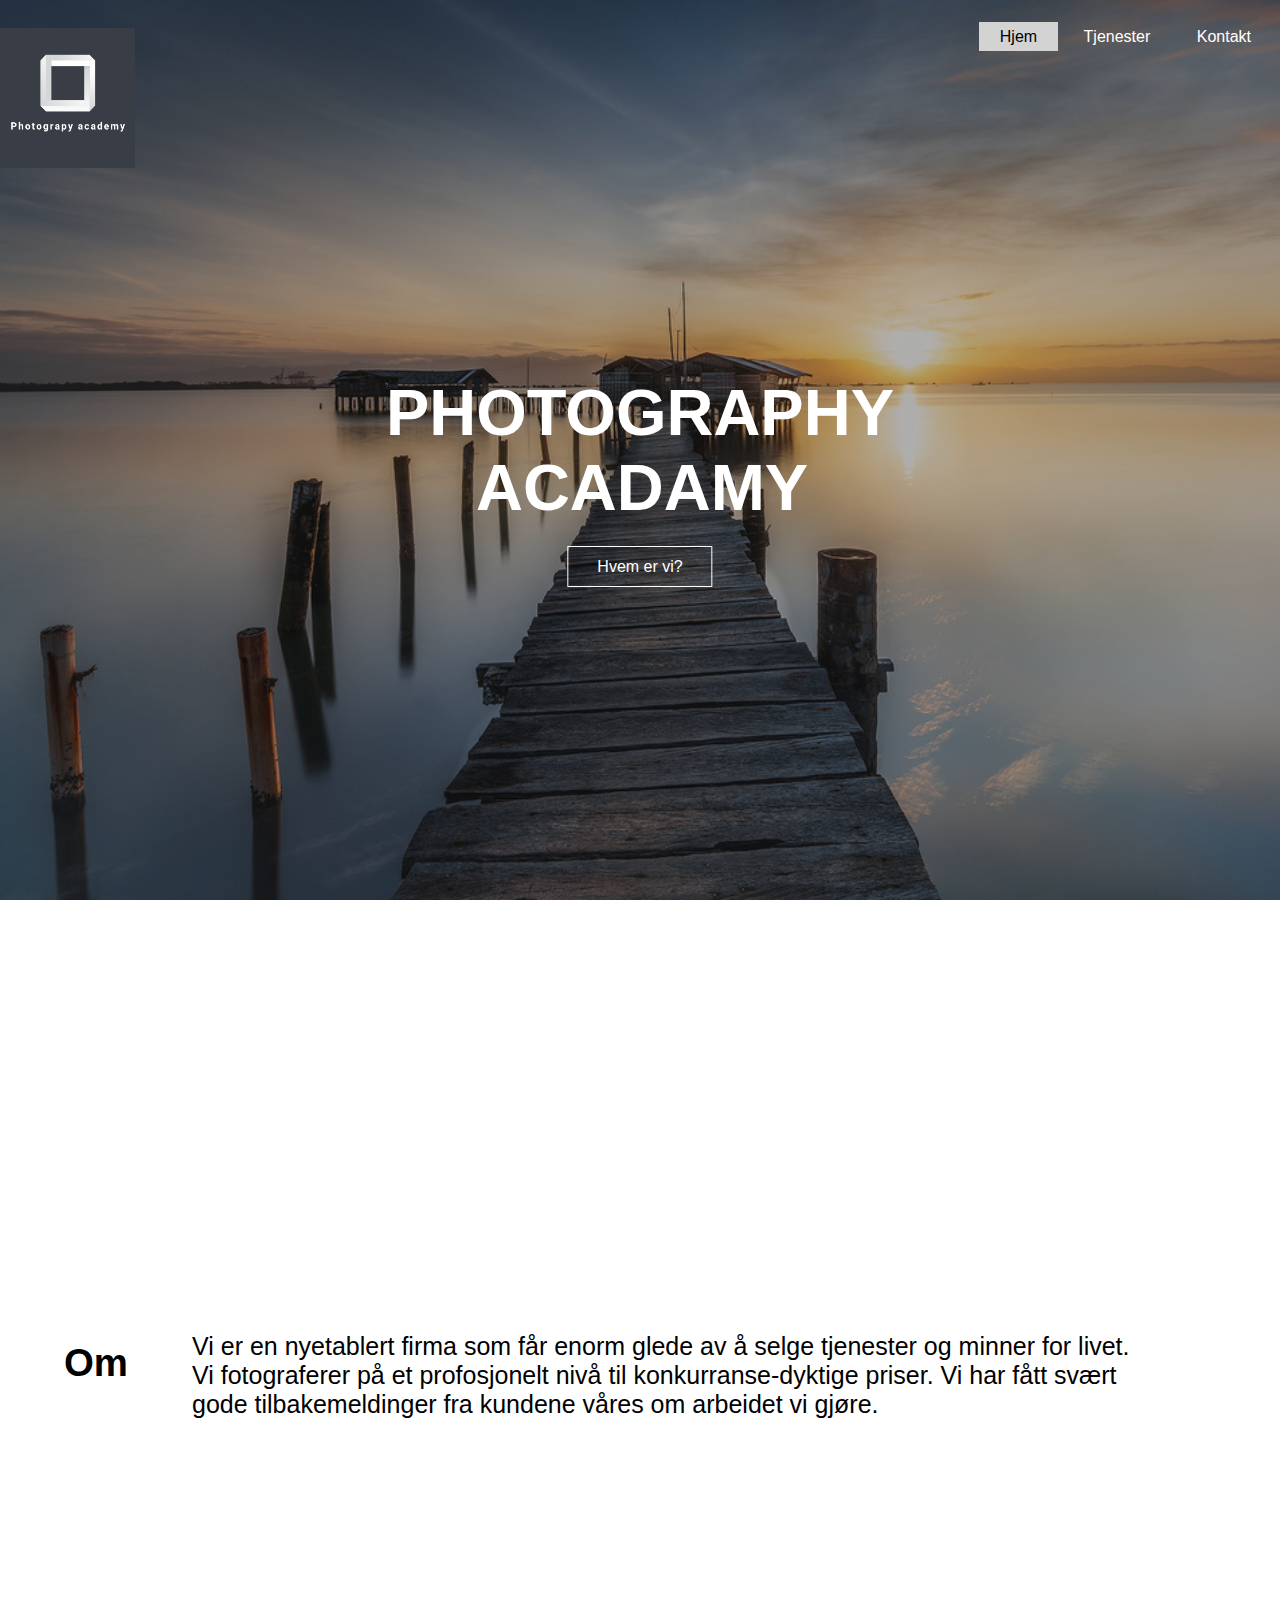
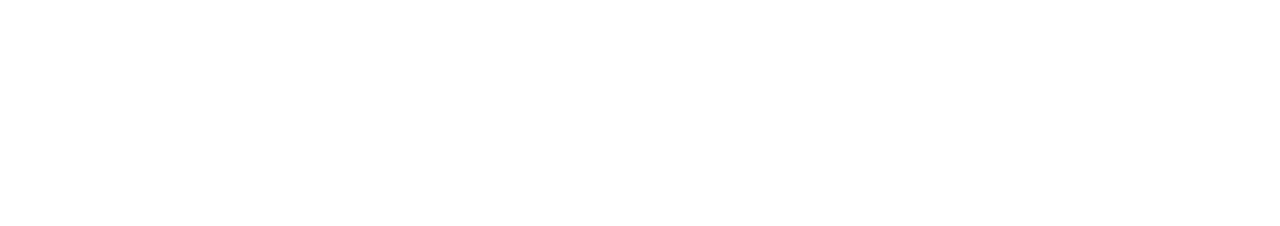
<file: index.html>
<!DOCTYPE html>
<html lang="en" dir="ltr">
  <head>
    <meta charset="utf-8">
    <title>PHOTOGRAPHY ACADAMY</title>
    <link rel="stylesheet" type= "text/css" href="Freakyfriday websitedesign.css">
  </head>
  <body>

    <header>

      <div class="main">

        <div class="logo">
          <img src="Logo4.png" alt="Bedriftslogo">
        </div>




        <ul>
          <li class="aktiv"><a href="#">Hjem</a></li>
          <li ><a href="Tjenester.html">Tjenester</a></li>
          <li><a href="Kontakt.html">Kontakt</a></li>

        </ul>
        </div>


      <div class="title">
        <h1>PHOTOGRAPHY </h1>
        <h2>ACADAMY</h2>
      </div>

      <div class="knapp">
        <a href="#knapp1" class="knapper">Hvem er vi?</a>

      </div>

    </header>


    <div class="nedeos">

      <h1 id="knapp1">Om</h1>
        </div>
    <div class="nedetekst">
      <p>Vi er en nyetablert firma som får enorm glede av å selge tjenester og minner for livet.
        Vi fotograferer på et profosjonelt nivå til konkurranse-dyktige priser. Vi har fått svært gode tilbakemeldinger fra kundene våres om arbeidet vi gjøre.
      </p>

    </div>

  </body>
</html>
</file>
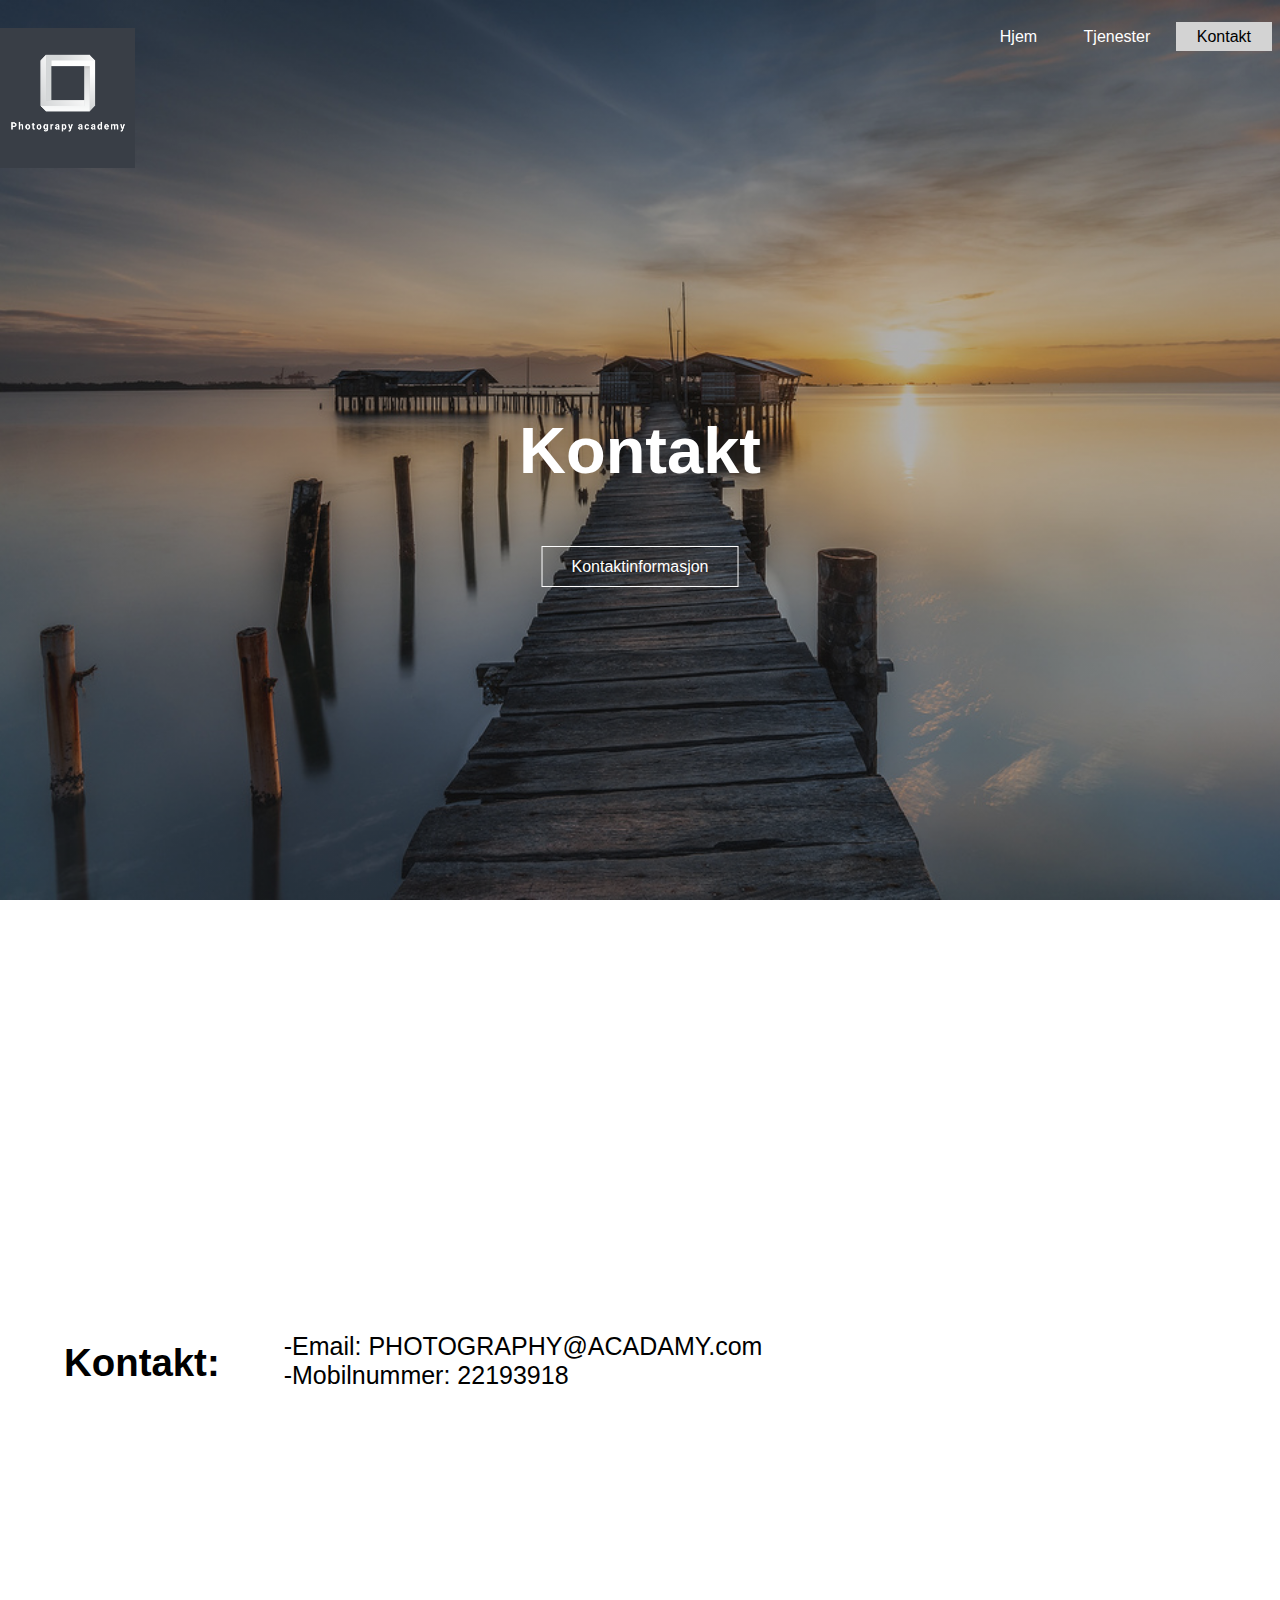
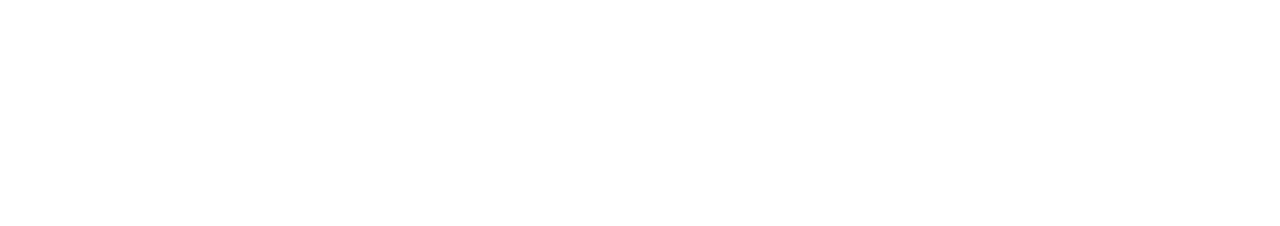
<file: Kontakt.html>
<!DOCTYPE html>
<html lang="en" dir="ltr">
  <head>
    <meta charset="utf-8">
    <title>PHOTOGRAPHY ACADAMY</title>
    <link rel="stylesheet" type= "text/css" href="Freakyfriday websitedesign.css">
  </head>
  <body>

    <header>

      <div class="main">

        <div class="logo">
          <img src="Logo4.png" alt="Bedriftslogo">
        </div>




        <ul>
          <li><a href="index.html">Hjem</a></li>
          <li ><a href="Tjenester.html">Tjenester</a></li>
          <li class="aktiv"><a href="Kontakt.html">Kontakt</a></li>

        </ul>
        </div>


      <div class="title">
        <h1>Kontakt </h1>

      </div>

      <div class="knapp">
        <a href="#kontakt" class="knapper">Kontaktinformasjon</a>

      </div>

    </header>


    <div class="nedeos">

      <h1 id="kontakt">Kontakt: </h1>
        </div>
    <div class="nedetekst">
      <p>-Email: PHOTOGRAPHY@ACADAMY.com <br> </p>
      <p>-Mobilnummer: 22193918</p>

    </div>

  </body>
</html>
</file>
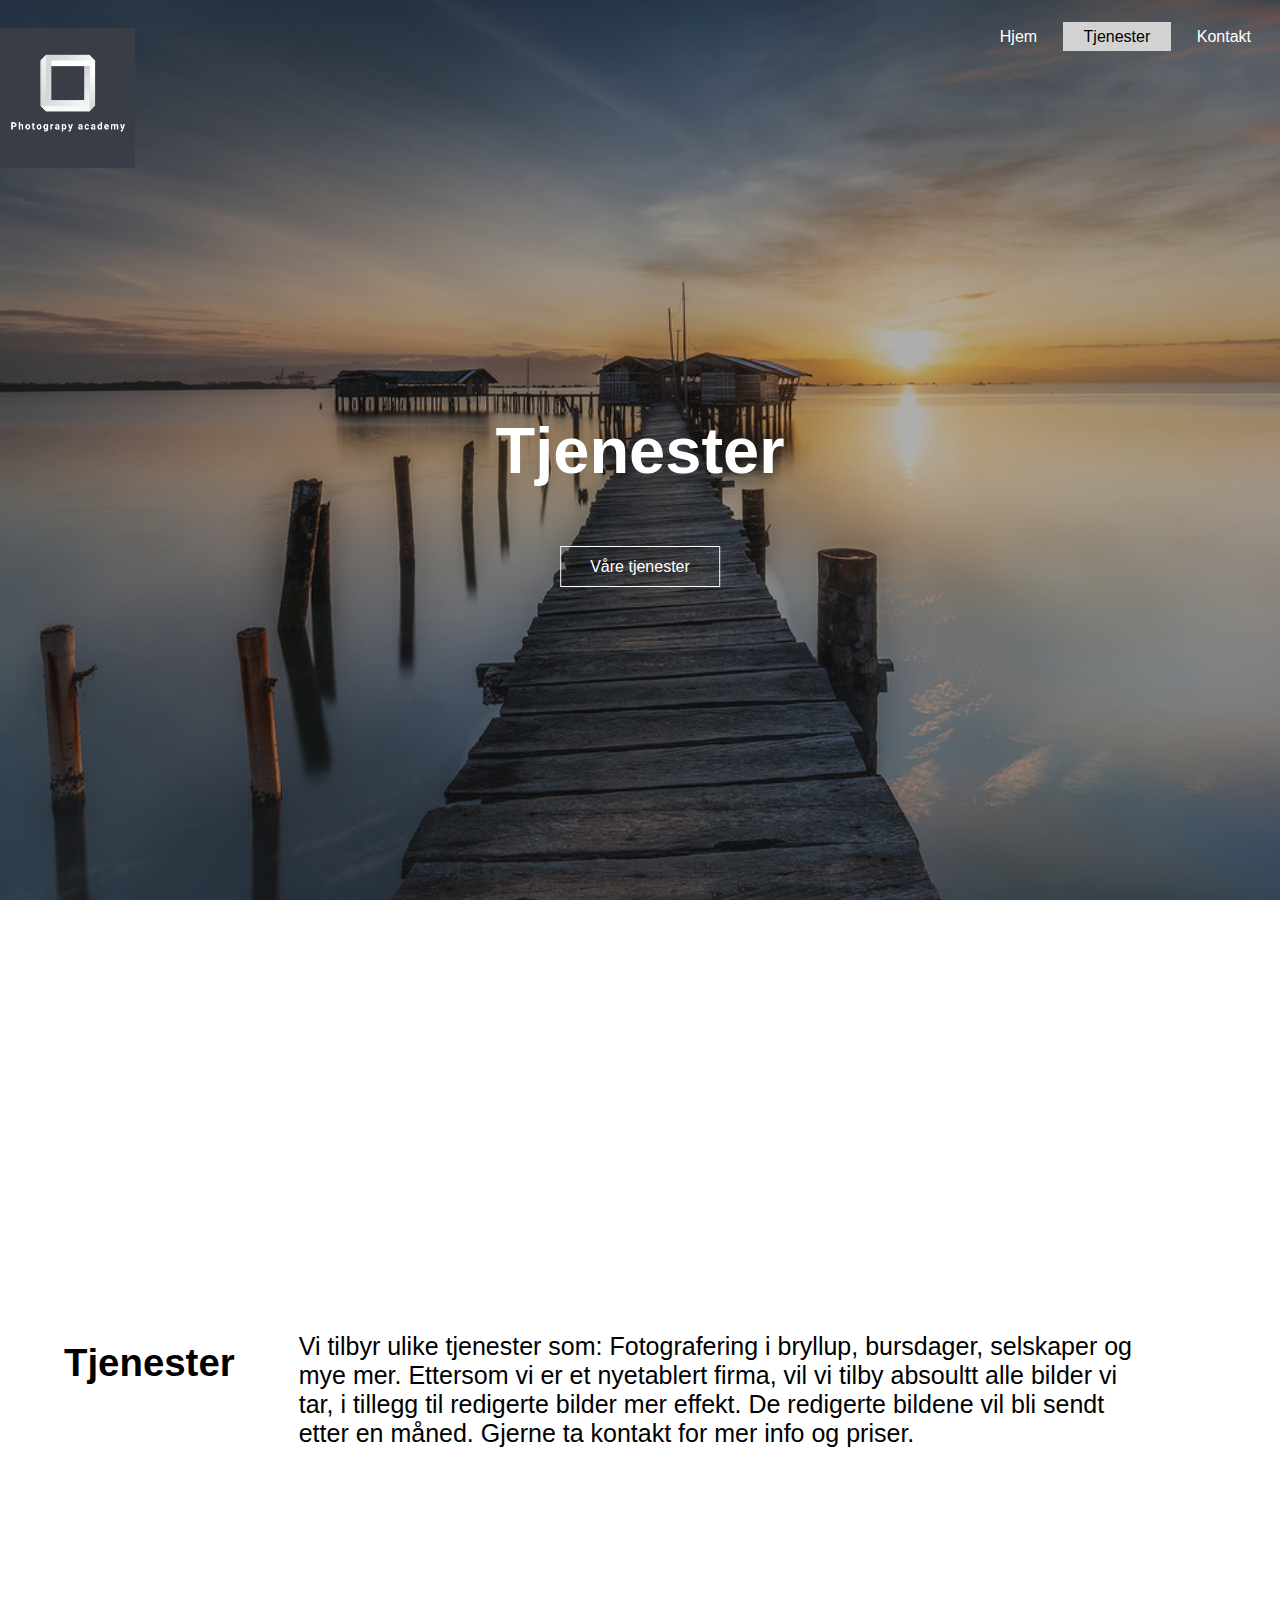
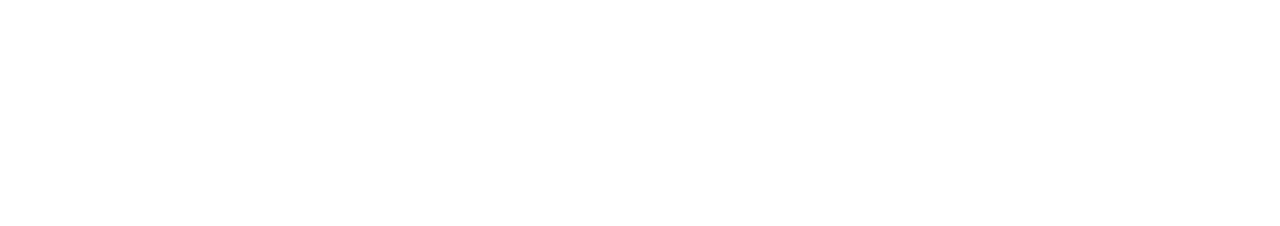
<file: Tjenester.html>
<!DOCTYPE html>
<html lang="en" dir="ltr">
  <head>
    <meta charset="utf-8">
    <title>PHOTOGRAPHY ACADAMY</title>
    <link rel="stylesheet" type= "text/css" href="Freakyfriday websitedesign.css">
  </head>
  <body>

    <header>

      <div class="main">

        <div class="logo">
          <img src="Logo4.png" alt="Bedriftslogo">
        </div>




        <ul>
          <li><a href="index.html">Hjem</a></li>
          <li class="aktiv"><a href="Tjenester.html">Tjenester</a></li>
          <li><a href="Kontakt.html">Kontakt</a></li>

        </ul>
        </div>


      <div class="title">
        <h1>Tjenester </h1>

      </div>

      <div class="knapp">
        <a href="#tjenester" class="knapper">Våre tjenester</a>

      </div>

    </header>


    <div class="nedeos">

      <h1 id="tjenester">Tjenester</h1>
        </div>
    <div class="nedetekst">
      <p>Vi tilbyr ulike tjenester som: Fotografering i bryllup, bursdager, selskaper og mye mer.
         Ettersom vi er et nyetablert firma, vil vi tilby absoultt alle bilder vi tar, i tillegg til redigerte bilder mer effekt. De redigerte bildene vil bli sendt etter en måned.
        Gjerne ta kontakt for mer info og priser.</p>

    </div>

  </body>
</html>
</file>
<file: Freakyfriday websitedesign.css>
*{
  padding: 0;
  margin: 0;
  font-family: sans-serif;
}
.main{
  max-width: 1400px;
  margin: auto;
}

header{
  background-image:linear-gradient(rgba(0,0,0,0.3),rgba(0,0,0,0.3)), url(./Bakgrunn.png);
  height: 100vh;
  background-size: cover;
  background-position: center;
}


ul{
  float: right;
  margin-top: 28px;
  margin-right: 8px;
}

ul li{
  display: inline-block;
}

ul li a{
  text-decoration: none;
  padding: 5px 20px;
  border: 1px solid transparent;
  transition: 0.5s ease;
  color: white;
}

ul li.aktiv a{
  background-color: lightgrey;
  color: black;
}

ul li a:hover{
  background-color: lightgrey;
  color: black;
}

.title{
  position: absolute;
  top: 50%;
  left: 50%;
  float: left;
  transform: translate(-50%, -50%);

}
.title h1{
  color: white;
  font-size: 65px;

}
.title h2{
  color: white;
  font-size: 65px;
  margin-left: 90px;
}

.logo img{
  float: left;
  width: 135px;
  height: 140px;
  margin-top: 28px;
}

.knapp{
  position: absolute;
  top: 63%;
  left: 50%;
  transform: translate(-50%, -50%);
}

.knapper{
  text-decoration: none;
  color: white;
  transition: 0.5s ease;
  padding: 11px 29px;
  border: 1px solid white;
  transition: 0.5s ease;
}

.knapper:hover{
  background-color: lightgrey;
  color: black;
}

.nedeos{
  padding: 5vw;
  float: left;
  padding-top: 49vh;
  padding-bottom: 49vh;
}
.nedeos h1{
  font-size: 3vw;
}

.nedetekst{
  font-size: 25px;
  padding: 10vw;
  padding-top: 48vh;
  padding-bottom: 41vh;
}
</file>
